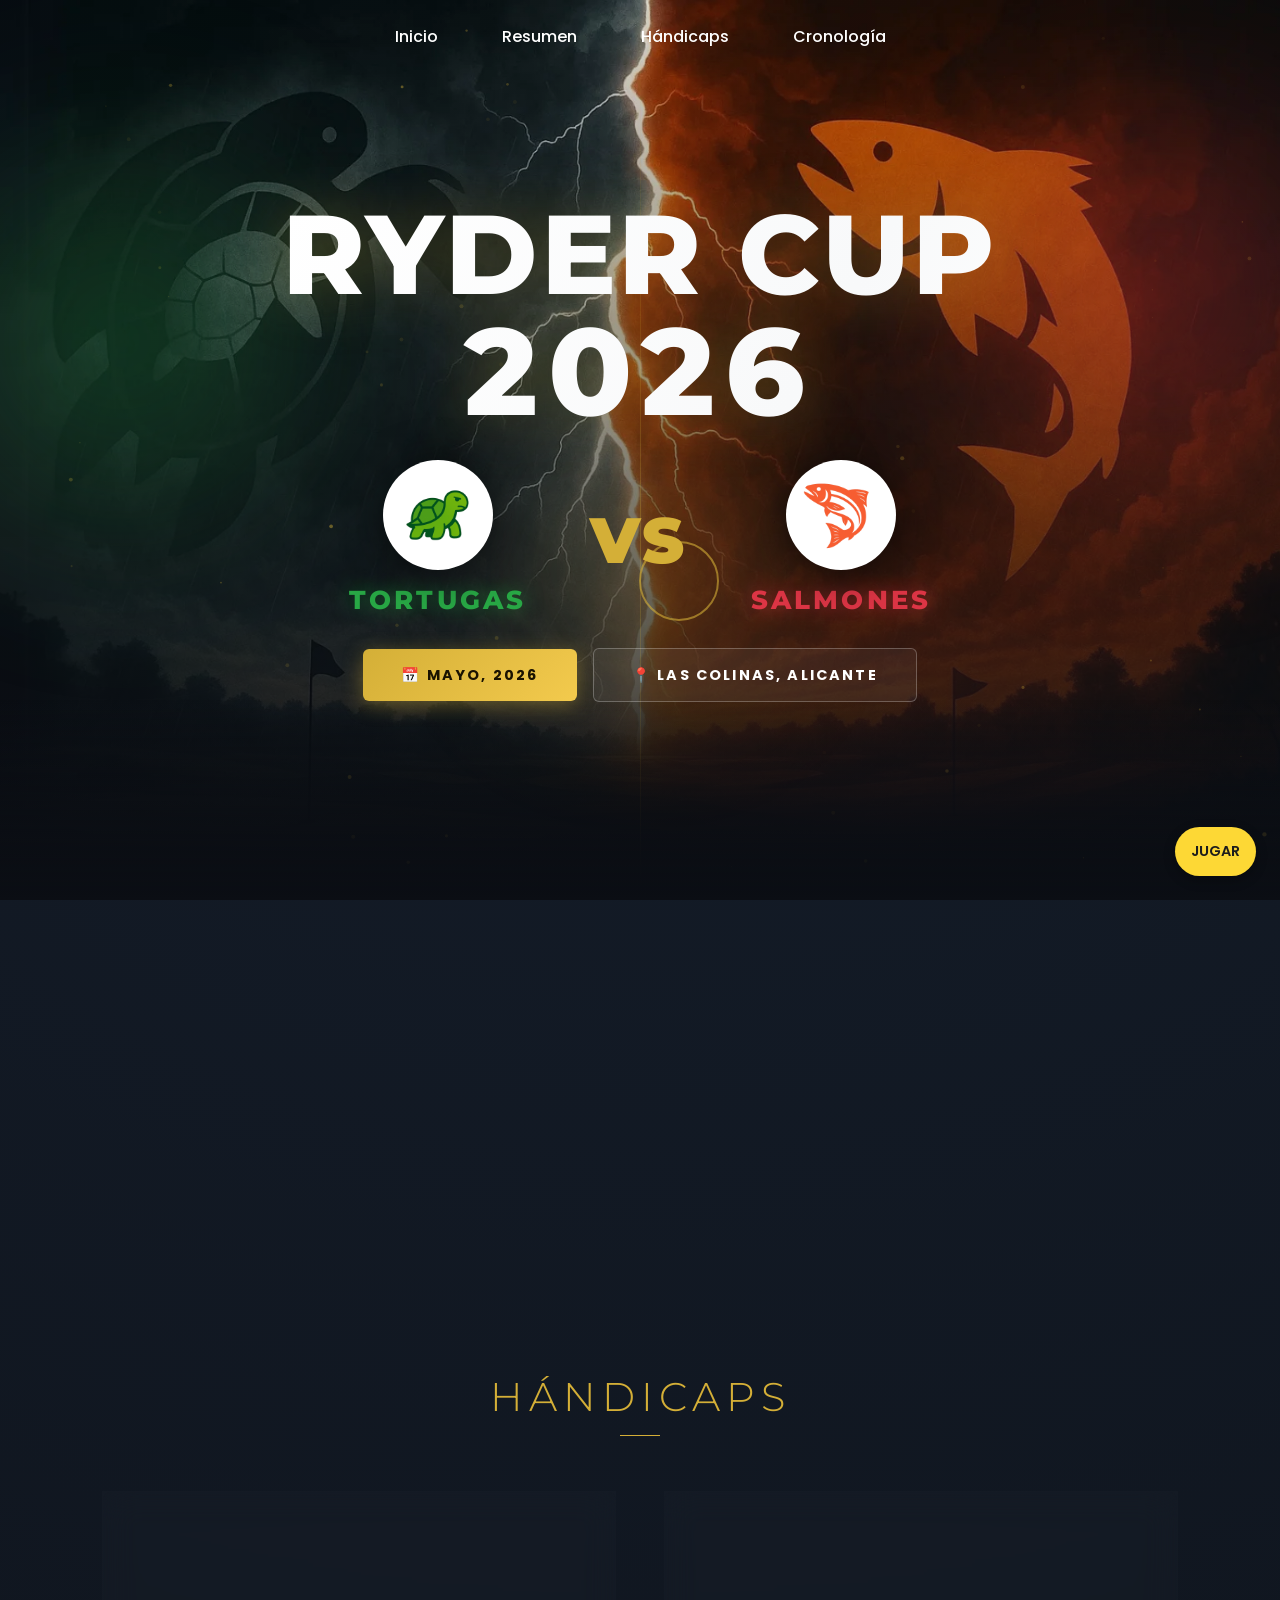
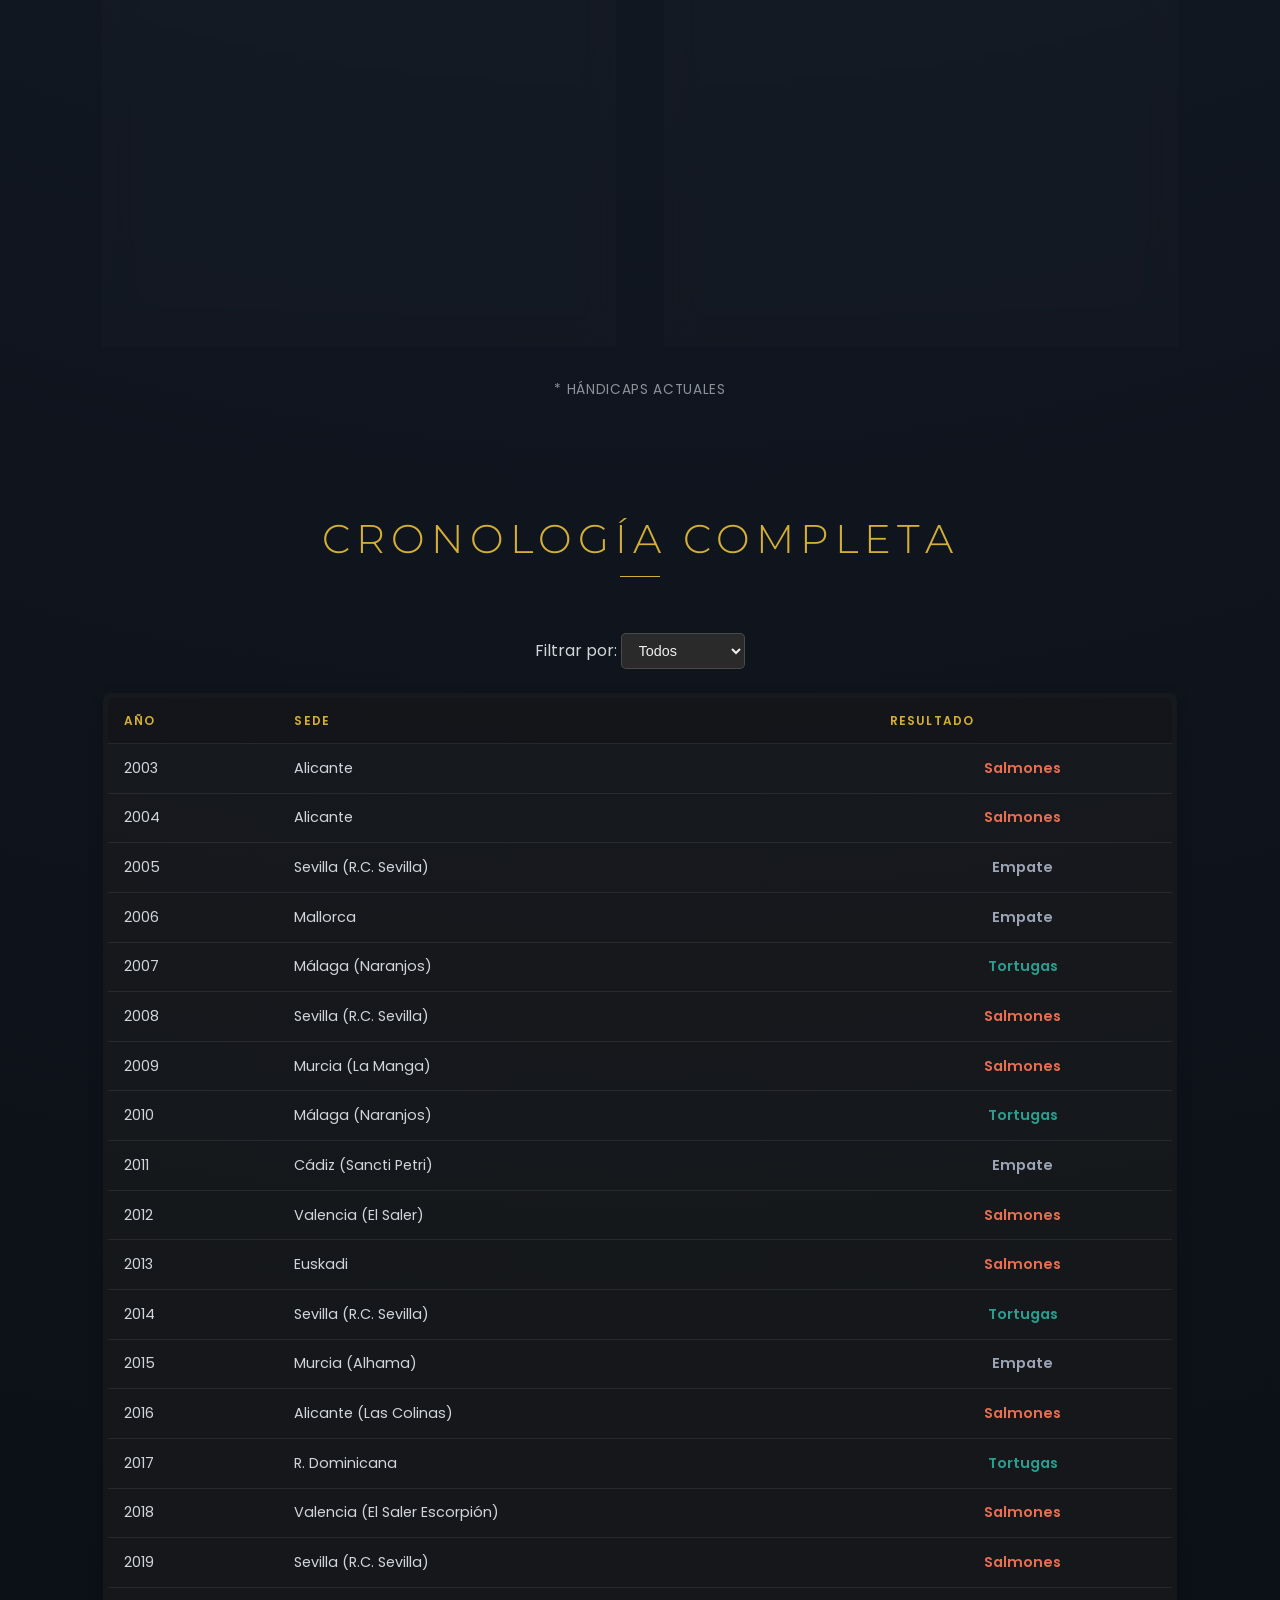
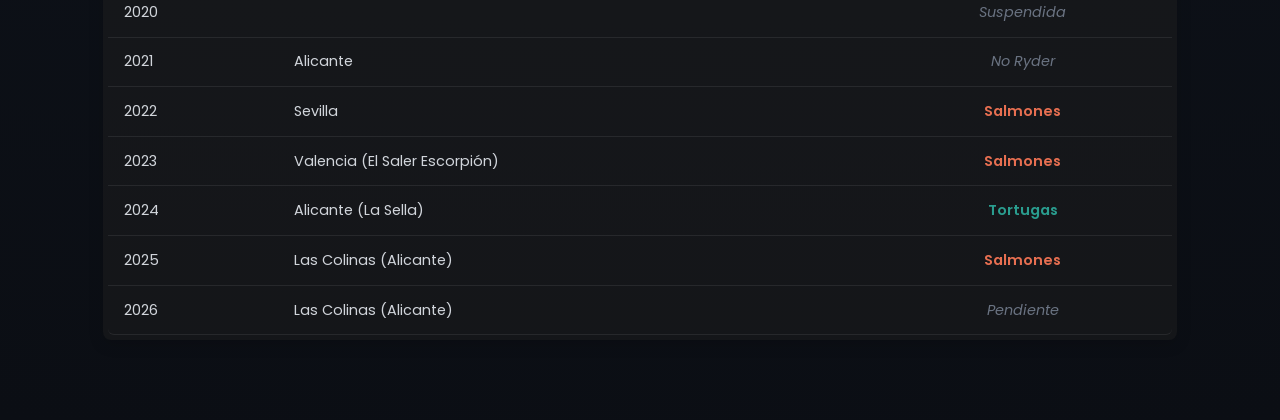
<file: index.html>
<!DOCTYPE html>
<html lang="es">
<head>
  <meta charset="UTF-8" />
  <meta name="viewport" content="width=device-width, initial-scale=1" />
  <title>XX Ryder Cup: Tortugas vs Salmones</title>
  <link href="https://fonts.googleapis.com/css2?family=Montserrat:wght@400;600;800&family=Poppins:wght@300;500&display=swap" rel="stylesheet"/>
  <link rel="stylesheet" href="style.css" />
  <!-- favicon normal -->
<link rel="icon" href="./app/logocomp.webp" type="image/png" />
  <!-- favicon retina -->
  <link rel="apple-touch-icon" sizes="180x180" href="./app/logocomp.webp">
  <link rel="icon" type="image/png" sizes="32x32" href="./app/logocomp.webp">
  <link rel="icon" type="image/png" sizes="16x16" href="./app/logocomp.webp">
  <link rel="manifest" href="/site.webmanifest">
  <link rel="mask-icon" href="/safari-pinned-tab.svg" color="#5bbad5">
  <meta name="msapplication-TileColor" content="#da532c">
  <meta name="theme-color" content="#ffffff">
</head>
<body>

  <!-- Navegación -->
  <nav class="site-nav transparent">
    <ul>
      <li><a href="#hero">Inicio</a></li>
      <li><a href="#summary">Resumen</a></li>
      <li><a href="#hcp">Hándicaps</a></li>
      <li><a href="#timeline">Cronología</a></li>
    </ul>
  </nav>

  <!-- Hero: Próximo Evento -->
  <section id="hero" class="hero bg-versus">

    <!-- Partículas de fondo -->
    <canvas id="heroParticles"></canvas>

    <!-- Destellos de luz (orbs) -->
    <div class="hero-orb orb-green"></div>
    <div class="hero-orb orb-red"></div>
    <div class="hero-orb orb-gold"></div>

    <!-- Línea central animada -->
    <div class="hero-center-line"></div>

    <div class="hero-content">

      <!-- Título principal -->
      <h1 class="hero-title anim-zoom-in" style="--delay:0.3s">Ryder Cup<br><span class="hero-year">2026</span></h1>

      <!-- Equipos -->
      <div class="hero-teams anim-fade-up" style="--delay:0.9s">
        <div class="hero-team hero-team--tortugas">
          <img src="tortuga.webp" alt="Tortugas" class="hero-team-logo">
          <span class="hero-team-name">Tortugas</span>
        </div>

        <div class="hero-vs-wrap">
          <span class="hero-vs">VS</span>
          <div class="hero-vs-rings"></div>
        </div>

        <div class="hero-team hero-team--salmones">
          <img src="salmon.webp" alt="Salmones" class="hero-team-logo">
          <span class="hero-team-name">Salmones</span>
        </div>
      </div>

      <!-- Botones -->
      <div class="hero-buttons anim-fade-up" style="--delay:1.1s">
        <a class="btn location-btn">&#128197; Mayo, 2026</a>
        <a class="btn date-btn">&#128205; Las Colinas, Alicante</a>
      </div>

    </div>

    <!-- Scroll indicator -->



  </section>

  <main>
    <!-- Resumen -->
    <section id="summary" class="panel reveal">
      <div class="container">
        <h2>Resumen</h2>
        <div class="grid-4">
          <div class="card salmon">
            <h3>Victorias</h3>
            <p>Salmones <strong>12</strong></p>
          </div>
          <div class="card tortuga">
            <h3>Victorias</h3>
            <p>Tortugas <strong>5</strong></p>
          </div>
          <div class="card neutral">
            <h3>Copa Ryder</h3>
            <p>Salmones <strong>12</strong> – Tortugas <strong>5</strong></p>
          </div>
        </div>
      </div>
    </section>

   <!-- Hándicaps -->
<section id="hcp" class="panel reveal">
  <div class="container">
    <h2>Hándicaps</h2>
    <div class="hero-columns">
      
      <!-- Columna Tortugas -->
      <div class="column">
        <div class="team-header">
      
          <img src="tortuga.webp" alt="Tortugas" class="team-icon" />
          <h3 class="team-name tortuga">Tortugas</h3>
      
        </div>
        <ul>
          <li><span>Kike</span><span>11,3</span></li>
          <li><span>Pitin</span><span>18,5</span></li>
          <li><span>Oscar</span><span>11,4</span></li>
          <li><span>Ruben</span><span>23,3</span></li>
          <li><span>Ruy C</span><span>16,5</span></li>
          <li><span>Xavi</span><span>20,7</span></li>
          <li><span>Miguel</span><span>26,5</span></li>
          <li><span>Javier</span><span>28,6</span></li>
        </ul>
      </div>

      <!-- Columna Salmones -->
      <div class="column">
        <div class="team-header">
        
          <img src="salmon.webp" alt="Salmones" class="team-icon" />
          <h3 class="team-name salmon">Salmones</h3>
         
        </div>
        <ul>
          <li><span>Ricardo</span><span>7,2</span></li>
          <li><span>Luis</span><span>14,1</span></li>
          <li><span>Juan C</span><span>15,4</span></li>
          <li><span>Jorge</span><span>16,2</span></li>
          <li><span>Cai</span><span>24,7</span></li>
          <li><span>Ale</span><span>24,4</span></li>
          <li><span>Rafa</span><span>11,5</span></li>
          <li><span>Fer</span><span>27,7</span></li>
        </ul>
      </div>

    </div>
    <p class="hcp-note">* Hándicaps actuales</p>
  </div>
</section>


    <!-- Cronología -->
    <section id="timeline" class="panel reveal">
      <div class="container">
        <h2>Cronología Completa</h2>
        <div class="filter">
          <label>Filtrar por:
            <select id="filterSelect">
              <option value="all">Todos</option>
              <option value="Salmones">Salmones</option>
              <option value="Tortugas">Tortugas</option>
              <option value="Empate">Empate</option>
              <option value="Suspendida">Suspendida</option>
              <option value="No Ryder">No Ryder</option>
            </select>
          </label>
        </div>
        <div class="table-wrapper">
          <table>
            <thead>
              <tr><th>Año</th><th>Sede</th><th>Resultado</th></tr>
            </thead>
            <tbody>
              <tr data-resultado="Salmones"><td data-label="Año">2003</td><td data-label="Sede">Alicante</td><td data-label="Resultado" class="resultado-salmones">Salmones</td></tr>
              <tr data-resultado="Salmones"><td data-label="Año">2004</td><td data-label="Sede">Alicante</td><td data-label="Resultado" class="resultado-salmones">Salmones</td></tr>
              <tr data-resultado="Empate"><td data-label="Año">2005</td><td data-label="Sede">Sevilla (R.C. Sevilla)</td><td data-label="Resultado" class="resultado-empate">Empate</td></tr>
              <tr data-resultado="Empate"><td data-label="Año">2006</td><td data-label="Sede">Mallorca</td><td data-label="Resultado" class="resultado-empate">Empate</td></tr>
              <tr data-resultado="Tortugas"><td data-label="Año">2007</td><td data-label="Sede">Málaga (Naranjos)</td><td data-label="Resultado" class="resultado-tortugas">Tortugas</td></tr>
              <tr data-resultado="Salmones"><td data-label="Año">2008</td><td data-label="Sede">Sevilla (R.C. Sevilla)</td><td data-label="Resultado" class="resultado-salmones">Salmones</td></tr>
              <tr data-resultado="Salmones"><td data-label="Año">2009</td><td data-label="Sede">Murcia (La Manga)</td><td data-label="Resultado" class="resultado-salmones">Salmones</td></tr>
              <tr data-resultado="Tortugas"><td data-label="Año">2010</td><td data-label="Sede">Málaga (Naranjos)</td><td data-label="Resultado" class="resultado-tortugas">Tortugas</td></tr>
              <tr data-resultado="Empate"><td data-label="Año">2011</td><td data-label="Sede">Cádiz (Sancti Petri)</td><td data-label="Resultado" class="resultado-empate">Empate</td></tr>
              <tr data-resultado="Salmones"><td data-label="Año">2012</td><td data-label="Sede">Valencia (El Saler)</td><td data-label="Resultado" class="resultado-salmones">Salmones</td></tr>
              <tr data-resultado="Salmones"><td data-label="Año">2013</td><td data-label="Sede">Euskadi</td><td data-label="Resultado" class="resultado-salmones">Salmones</td></tr>
              <tr data-resultado="Tortugas"><td data-label="Año">2014</td><td data-label="Sede">Sevilla (R.C. Sevilla)</td><td data-label="Resultado" class="resultado-tortugas">Tortugas</td></tr>
              <tr data-resultado="Empate"><td data-label="Año">2015</td><td data-label="Sede">Murcia (Alhama)</td><td data-label="Resultado" class="resultado-empate">Empate</td></tr>
              <tr data-resultado="Salmones"><td data-label="Año">2016</td><td data-label="Sede">Alicante (Las Colinas)</td><td data-label="Resultado" class="resultado-salmones">Salmones</td></tr>
              <tr data-resultado="Tortugas"><td data-label="Año">2017</td><td data-label="Sede">R. Dominicana</td><td data-label="Resultado" class="resultado-tortugas">Tortugas</td></tr>
              <tr data-resultado="Salmones"><td data-label="Año">2018</td><td data-label="Sede">Valencia (El Saler Escorpión)</td><td data-label="Resultado" class="resultado-salmones">Salmones</td></tr>
              <tr data-resultado="Salmones"><td data-label="Año">2019</td><td data-label="Sede">Sevilla (R.C. Sevilla)</td><td data-label="Resultado" class="resultado-salmones">Salmones</td></tr>
              <tr data-resultado="Suspendida"><td data-label="Año">2020</td><td data-label="Sede"></td><td data-label="Resultado" class="resultado-suspendida">Suspendida</td></tr>
              <tr data-resultado="No Ryder"><td data-label="Año">2021</td><td data-label="Sede">Alicante</td><td data-label="Resultado" class="resultado-no-ryder">No Ryder</td></tr>
              <tr data-resultado="Salmones"><td data-label="Año">2022</td><td data-label="Sede">Sevilla</td><td data-label="Resultado" class="resultado-salmones">Salmones</td></tr>
              <tr data-resultado="Salmones"><td data-label="Año">2023</td><td data-label="Sede">Valencia (El Saler Escorpión)</td><td data-label="Resultado" class="resultado-salmones">Salmones</td></tr>
              <tr data-resultado="Tortugas"><td data-label="Año">2024</td><td data-label="Sede">Alicante (La Sella)</td><td data-label="Resultado" class="resultado-tortugas">Tortugas</td></tr>
              <tr data-resultado="Salmones"><td data-label="Año">2025</td><td data-label="Sede">Las Colinas (Alicante)</td><td data-label="Resultado" class="resultado-salmones">Salmones</td></tr>
              <tr data-resultado="Pendiente"><td data-label="Año">2026</td><td data-label="Sede">Las Colinas (Alicante)</td><td data-label="Resultado" class="resultado-pendiente"><em>Pendiente</em></td></tr>
            </tbody>
          </table>
        </div>
      </div>
    </section>
  </main>


    <!-- Botón flotante -->
    <a href="./app/index.html" class="floating-btn">Jugar</a>


  <script>

    // Navigation transparency on scroll
    const nav = document.querySelector('.site-nav');
    const heroSection = document.querySelector('#hero');
    let heroHeight = heroSection ? heroSection.offsetHeight : 300;

    function updateNavTransparency() {
      if (heroSection) {
        heroHeight = heroSection.offsetHeight;
      }
      if (window.scrollY > heroHeight * 0.1) {
        nav.classList.remove('transparent');
      } else {
        nav.classList.add('transparent');
      }
    }
    window.addEventListener('scroll', updateNavTransparency);
    window.addEventListener('resize', () => {
      if (heroSection) heroHeight = heroSection.offsetHeight;
      updateNavTransparency();
    });

    document.addEventListener('DOMContentLoaded', updateNavTransparency);

    // Basic Table Filter
    const filterSelect = document.getElementById('filterSelect');
    const tableRows = document.querySelectorAll('#timeline tbody tr');
    if (filterSelect) {
      filterSelect.addEventListener('change', function() {
        const selectedValue = this.value;
        tableRows.forEach(row => {
          const resultadoCell = row.querySelector('td[data-label="Resultado"]');
          if (resultadoCell) {
            const cellText = resultadoCell.textContent.trim();
            if (selectedValue === 'all' || cellText.includes(selectedValue) || (selectedValue === "No Ryder" && cellText === "No Ryder")) {
              row.style.display = '';
            } else {
              row.style.display = 'none';
            }
          }
        });
      });
    }

    // Reveal on scroll (simple version)
    const reveals = document.querySelectorAll('.reveal');
    const revealObserver = new IntersectionObserver((entries) => {
      entries.forEach(entry => {
        if (entry.isIntersecting) {
          entry.target.classList.add('visible');
        }
      });
    }, { threshold: 0.1 });
    reveals.forEach(el => revealObserver.observe(el));

    // ========== HERO PARTICLES ==========
    (function() {
      const canvas = document.getElementById('heroParticles');
      if (!canvas) return;
      const ctx = canvas.getContext('2d');
      let W, H, particles = [];

      function resize() {
        W = canvas.width = window.innerWidth;
        H = canvas.height = window.innerHeight;
      }
      resize();
      window.addEventListener('resize', resize);

      const COLORS = [
        'rgba(212,175,55,ALPHA)',
      ];

      function createParticle() {
        const color = COLORS[0];
        return {
          x: Math.random() * W,
          y: Math.random() * H,
          r: Math.random() * 1.8 + 0.4,
          alpha: Math.random() * 0.4 + 0.07,
          vx: (Math.random() - 0.5) * 0.3,
          vy: -(Math.random() * 0.5 + 0.1),
          color,
          twinkle: Math.random() * Math.PI * 2
        };
      }

      for (let i = 0; i < 85; i++) particles.push(createParticle());

      function draw() {
        ctx.clearRect(0, 0, W, H);
        particles.forEach((p, i) => {
          p.twinkle += 0.03;
          const a = p.alpha * (0.6 + 0.4 * Math.sin(p.twinkle));
          ctx.beginPath();
          ctx.arc(p.x, p.y, p.r, 0, Math.PI * 2);
          ctx.fillStyle = p.color.replace('ALPHA', a.toFixed(2));
          ctx.fill();

          p.x += p.vx;
          p.y += p.vy;

          if (p.y < -10 || p.x < -10 || p.x > W + 10) {
            particles[i] = createParticle();
            particles[i].y = H + 10;
          }
        });
        requestAnimationFrame(draw);
      }
      draw();
    })();

    // ========== (sin parallax de mouse) ==========
  </script>
</body>
</html>
</file>
<file: style.css>
/* ================= Reset & Tipografías ================= */
* {
  margin: 0;
  padding: 0;
  box-sizing: border-box;
}
body {
  font-family: 'Poppins', sans-serif;
  color: #d1d5db;
  background: #0b0e14;
  background-image: radial-gradient(circle at 50% 0%, #151e2b 0%, #0b0e14 100%);
  line-height: 1.6;
  min-height: 100vh;
  -webkit-font-smoothing: antialiased;
}
h1, h2, h3, h4, h5, h6 {
  font-family: 'Montserrat', sans-serif;
  color: #fff;
  line-height: 1.3;
}
a {
  color: #D4AF37;
  text-decoration: none;
  transition: color 0.2s ease;
}
a:hover {
  color: #f3ca4d;
}

/* ================= Navegación ================= */
.site-nav {
  position: fixed;
  top: 0;
  left: 0;
  width: 100%;
  z-index: 1000;
  transition: background 0.3s ease, backdrop-filter 0.3s ease, box-shadow 0.3s ease;
}
.site-nav.transparent {
  background: transparent !important;
  backdrop-filter: none;
  box-shadow: none;
}
.site-nav:not(.transparent) {
  background: rgba(11,14,20,0.85);
  backdrop-filter: blur(16px);
  box-shadow: 0 4px 20px rgba(0,0,0,0.4);
  border-bottom: 1px solid rgba(255,255,255,0.05);
}
.site-nav ul {
  display: flex;
  justify-content: center;
  gap: 4rem;             /* increased gap for breathing room */
  padding: 1.5rem ;       /* a bit more vertical padding */
  list-style: none;
  margin: 0;
}
.site-nav a {
  position: relative;
  color: #fff;           /* white text by default */
  font-weight: 500;
  font-size: 1rem;       /* slightly larger for readability */
  padding: 0.6rem 0;     /* more tappable area */
  transition: color 0.2s;
}
.site-nav a::after {
  content: '';
  position: absolute;
  left: 50%;
  bottom: -4px;
  width: 0;
  height: 2px;
  background: #D4AF37;
  transition: width 0.3s ease, left 0.3s ease;
  transform: translateX(-50%);
}
.site-nav a:hover {
  color: #D4AF37;        /* gold on hover */
}
.site-nav a:hover::after {
  width: 80%;            /* underlines most of the word, not edge-to-edge */
  left: 50%;
}

/* ================= Responsive ================= */
@media (max-width: 768px) {
  .site-nav ul {
    gap: 2rem;           /* reduce gap on smaller screens */
  }
  .site-nav a {
    font-size: 0.9rem;
    padding: 0.5rem 0;
  }
}
@media (max-width: 480px) {
  .site-nav ul {
    flex-direction: row;
    padding: 18px 20px;  
    justify-content: space-between;
  }
  .site-nav a {
    font-size: 0.85rem;
    padding: 0.8rem 0;   /* extra tap area on phone */
  }
}


/* ================= HERO ANIMATIONS (KEYFRAMES) ================= */
@keyframes fadeDown {
  from { opacity: 0; transform: translateY(-30px); }
  to   { opacity: 1; transform: translateY(0); }
}
@keyframes fadeUp {
  from { opacity: 0; transform: translateY(40px); }
  to   { opacity: 1; transform: translateY(0); }
}
@keyframes zoomIn {
  from { opacity: 0; transform: scale(0.7); letter-spacing: 0.5em; }
  to   { opacity: 1; transform: scale(1); letter-spacing: 0.02em; }
}
@keyframes orbFloat {
  0%, 100% { transform: translateY(0) scale(1); }
  50%       { transform: translateY(-30px) scale(1.08); }
}
@keyframes centerLineDraw {
  from { transform: scaleY(0); opacity: 0; }
  to   { transform: scaleY(1); opacity: 0.5; }
}
@keyframes vsPulse {
  0%, 100% { transform: scale(1);   text-shadow: 0 0 20px rgba(212,175,55,0.6); }
  50%       { transform: scale(1.08); text-shadow: 0 0 50px rgba(212,175,55,1), 0 0 80px rgba(212,175,55,0.4); }
}
@keyframes vsRing {
  from { transform: translate(-50%,-50%) scale(0.8); opacity: 0.7; }
  to   { transform: translate(-50%,-50%) scale(2.5); opacity: 0; }
}
@keyframes badgeDot {
  0%, 100% { box-shadow: 0 0 0 0 rgba(212,175,55,0.7); }
  70%       { box-shadow: 0 0 0 8px rgba(212,175,55,0); }
}
@keyframes scrollWheel {
  0%   { top: 6px; opacity: 1; }
  100% { top: 22px; opacity: 0; }
}
@keyframes teamLogoFloat {
  0%, 100% { transform: translateY(0) rotate(-4deg); }
  50%       { transform: translateY(-10px) rotate(-4deg); }
}
@keyframes teamLogoFloatR {
  0%, 100% { transform: translateY(0) rotate(4deg); }
  50%       { transform: translateY(-10px) rotate(4deg); }
}
@keyframes titleShine {
  0%   { background-position: -200% center; }
  100% { background-position: 200% center; }
}

/* Entrance helper classes */
.anim-fade-down { opacity: 0; animation: fadeDown 0.9s cubic-bezier(0.22,1,0.36,1) forwards; animation-delay: var(--delay, 0s); }
.anim-fade-up   { opacity: 0; animation: fadeUp  0.9s cubic-bezier(0.22,1,0.36,1) forwards; animation-delay: var(--delay, 0s); }
.anim-zoom-in   { opacity: 0; animation: zoomIn  1.1s cubic-bezier(0.22,1,0.36,1) forwards; animation-delay: var(--delay, 0s); }

/* ================= HERO ================= */
.hero.bg-versus {
  position: relative;
  width: 100%;
  height: 100vh;
  min-height: 600px;
  background-image:
    linear-gradient(to bottom,
      rgba(11,14,20,0.15) 0%,
      rgba(11,14,20,0.5)  50%,
      rgba(11,14,20,1)    100%),
    url('1.webp');
  background-size: cover;
  background-position: center top;
  background-attachment: fixed;
  display: flex;
  align-items: center;
  justify-content: center;
  text-align: center;
  overflow: hidden;
}
.hero.bg-versus::after {
  content: '';
  position: absolute;
  bottom: 0; left: 0;
  width: 100%;
  height: 200px;
  background: linear-gradient(to bottom, transparent 0%, #0b0e14 100%);
  pointer-events: none;
  z-index: 1;
}
@media (max-width: 768px) {
  .hero.bg-versus {
    background-image:
      linear-gradient(to bottom, rgba(11,14,20,0.4) 0%, rgba(11,14,20,0.9) 100%),
      url('2.webp');
    background-attachment: scroll;
  }
  .hero-teams { gap: 1.2rem; }
  .hero-vs { font-size: 2rem; }
  .hero-team-name { font-size: 1rem; }
  .hero-buttons .btn { padding: 0.7rem 1.2rem; font-size: 0.75rem; }
  .hero-scroll-cue { display: none; }
}
@media (max-width: 400px) {
  .hero-buttons { flex-direction: column; align-items: center; }
  .hero-buttons .btn { width: 90vw; }
}

/* Canvas de partículas */
#heroParticles {
  position: absolute;
  top: 0; left: 0;
  width: 100%; height: 100%;
  z-index: 0;
  pointer-events: none;
}

/* Orbs de luz */
.hero-orb {
  position: absolute;
  border-radius: 50%;
  filter: blur(80px);
  pointer-events: none;
  z-index: 0;
}
.orb-green {
  width: 500px; height: 500px;
  background: radial-gradient(circle, rgba(40,167,69,0.35) 0%, transparent 70%);
  top: 10%; left: -10%;
  animation: orbFloat 8s ease-in-out infinite;
}
.orb-red {
  width: 500px; height: 500px;
  background: radial-gradient(circle, rgba(220,53,69,0.35) 0%, transparent 70%);
  top: 5%; right: -10%;
  animation: orbFloat 9s ease-in-out infinite reverse;
}
.orb-gold {
  width: 300px; height: 300px;
  background: radial-gradient(circle, rgba(212,175,55,0.25) 0%, transparent 70%);
  bottom: 20%; left: 50%;
  transform: translateX(-50%);
  animation: orbFloat 6s ease-in-out infinite 1s;
}

/* Línea central */
.hero-center-line {
  position: absolute;
  top: 0; left: 50%;
  width: 1px; height: 100%;
  background: linear-gradient(to bottom, transparent 0%, rgba(212,175,55,0.3) 40%, rgba(212,175,55,0.5) 60%, transparent 100%);
  transform-origin: top;
  animation: centerLineDraw 2s ease forwards 0.1s;
  z-index: 0;
}

/* Contenido hero */
.hero-content {
  position: relative;
  z-index: 2;
  max-width: 1100px;
  width: 100%;
  padding: 0 1.5rem;
  display: flex;
  flex-direction: column;
  align-items: center;
  justify-content: center;
  gap: 1.2rem;
  /* El scroll cue está fuera, así que este div se centra limpio */
}

/* Badge superior */
.hero-badge {
  display: inline-flex;
  align-items: center;
  gap: 0.6rem;
  background: rgba(212,175,55,0.1);
  border: 1px solid rgba(212,175,55,0.35);
  backdrop-filter: blur(10px);
  color: #D4AF37;
  font-size: 0.8rem;
  font-weight: 600;
  letter-spacing: 0.15em;
  text-transform: uppercase;
  padding: 0.5rem 1.2rem;
  border-radius: 100px;
}
.hero-badge-dot {
  width: 8px; height: 8px;
  background: #D4AF37;
  border-radius: 50%;
  animation: badgeDot 1.5s infinite;
  flex-shrink: 0;
}

/* Título */
.hero-title {
  font-size: clamp(3.5rem, 9vw, 7rem);
  line-height: 1;
  text-transform: uppercase;
  letter-spacing: 0.02em;
  margin-bottom: 0;
  font-weight: 800;
  background: linear-gradient(120deg, #fff 0%, #f8f9fa 40%, #fff 60%, #f8f9fa 100%);
  background-size: 200% auto;
  -webkit-background-clip: text;
  -webkit-text-fill-color: transparent;
  background-clip: text;
  animation: zoomIn 1.1s cubic-bezier(0.22,1,0.36,1) forwards 0.5s, titleShine 4s linear infinite 1.6s;
  filter: drop-shadow(0 0 30px rgba(212,175,55,0.3));
}
.hero-year {
  display: block;
  font-size: 1.1em;
  letter-spacing: 0.08em;
  -webkit-text-fill-color: transparent;
}

/* Equipos */
.hero-teams {
  display: flex;
  align-items: center;
  gap: clamp(1.5rem, 5vw, 4rem);
  margin: 0.5rem 0;
}
.hero-team {
  display: flex;
  flex-direction: column;
  align-items: center;
  gap: 0.6rem;
}
.hero-team-logo {
  width: clamp(60px, 10vw, 110px);
  height: clamp(60px, 10vw, 110px);
  object-fit: contain;
  background-color: #fff;
  border-radius: 50%;
  padding: 10px;
  filter: drop-shadow(0 4px 20px rgba(0,0,0,0.6));
}
.hero-team--tortugas .hero-team-logo {
  animation: teamLogoFloat 4s ease-in-out infinite;
}
.hero-team--salmones .hero-team-logo {
  animation: teamLogoFloatR 4.5s ease-in-out infinite 0.5s;
}
.hero-team-name {
  font-size: clamp(1rem, 2.5vw, 1.6rem);
  font-weight: 800;
  text-transform: uppercase;
  letter-spacing: 0.12em;
  font-family: 'Montserrat', sans-serif;
}
.hero-team--tortugas .hero-team-name {
  color: #28a745;
  text-shadow: 0 0 20px rgba(40,167,69,0.6);
}
.hero-team--salmones .hero-team-name {
  color: #dc3545;
  text-shadow: 0 0 20px rgba(220,53,69,0.6);
}

/* VS */
.hero-vs-wrap {
  position: relative;
  display: flex;
  align-items: center;
  justify-content: center;
}
.hero-vs {
  font-size: clamp(2rem, 5vw, 4rem);
  font-weight: 900;
  color: #D4AF37;
  font-family: 'Montserrat', sans-serif;
  letter-spacing: 0.05em;
  animation: vsPulse 2.5s ease-in-out infinite 1.5s;
  position: relative;
  z-index: 2;
}
.hero-vs-rings {
  position: absolute;
  top: 50%; left: 50%;
  width: 80px; height: 80px;
  border-radius: 50%;
  border: 2px solid rgba(212,175,55,0.6);
  animation: vsRing 2s ease-out infinite 1.5s;
}

/* Botones */
.hero-buttons {
  display: flex;
  gap: 1rem;
  justify-content: center;
  align-items: center;
  flex-wrap: nowrap;
}
.hero-buttons .btn {
  padding: 0.9rem 2.4rem;
  border-radius: 6px;
  font-weight: 700;
  font-size: clamp(0.8rem, 1.5vw, 0.9rem);
  text-transform: uppercase;
  letter-spacing: 0.15em;
  text-decoration: none;
  transition: all 0.3s cubic-bezier(0.25,0.8,0.25,1);
  position: relative;
  overflow: hidden;
  cursor: pointer;
}
.hero-buttons .btn::before {
  content: '';
  position: absolute;
  top: 0; left: -100%;
  width: 100%; height: 100%;
  background: linear-gradient(90deg, transparent, rgba(255,255,255,0.2), transparent);
  transition: left 0.5s;
}
.hero-buttons .btn:hover::before { left: 100%; }

.hero-buttons .btn.location-btn {
  background: linear-gradient(135deg, #D4AF37 0%, #f3ca4d 100%);
  color: #1a1200;
  box-shadow: 0 4px 20px rgba(212,175,55,0.4);
  border: none;
}
.hero-buttons .btn.location-btn:hover {
  transform: translateY(-3px) scale(1.03);
  box-shadow: 0 8px 35px rgba(212,175,55,0.65);
}
.hero-buttons .btn.date-btn {
  background: rgba(255,255,255,0.05);
  color: #fff;
  border: 1px solid rgba(255,255,255,0.25);
  backdrop-filter: blur(10px);
}
.hero-buttons .btn.date-btn:hover {
  background: rgba(255,255,255,0.12);
  border-color: rgba(255,255,255,0.5);
  transform: translateY(-2px);
}

/* Scroll cue */
.hero-scroll-cue {
  position: absolute;
  bottom: 2rem;
  left: 50%;
  transform: translateX(-50%);
  z-index: 3;
  display: flex;
  flex-direction: column;
  align-items: center;
  gap: 0.4rem;
  color: rgba(255,255,255,0.4);
  font-size: 0.7rem;
  letter-spacing: 0.15em;
  text-transform: uppercase;
  white-space: nowrap;
}
.hero-scroll-mouse {
  width: 22px; height: 36px;
  border: 2px solid rgba(255,255,255,0.3);
  border-radius: 12px;
  position: relative;
}
.hero-scroll-wheel {
  width: 4px; height: 8px;
  background: rgba(212,175,55,0.8);
  border-radius: 2px;
  position: absolute;
  top: 6px; left: 50%; transform: translateX(-50%);
  animation: scrollWheel 1.6s ease infinite;
}


/* ================= PANEL & CONTENEDORES ================= */
.panel {
  padding: 3.5rem 0;
}
.panel:last-child {
  padding-bottom: 5rem;
}
.container {
  max-width: 1100px;
  margin: 0 auto;
  padding: 0 0.8rem;
}
.reveal {
  opacity: 0;
  transform: translateY(40px);
  transition: opacity 0.9s ease-out, transform 0.9s ease-out;
}
.reveal.visible {
  opacity: 1;
  transform: none;
}
.panel h2 {
  text-align: center;
  font-size: clamp(1.8rem,5vw,2.5rem);
  margin-bottom: 3.5rem;
  text-transform: uppercase;
  letter-spacing: 0.15em;
  color: #D4AF37;
  font-weight: 300;
  position: relative;
  padding-bottom: 0.8rem;
}
.panel h2::after {
  content: '';
  position: absolute;
  left: 50%; bottom: 0;
  width: 40px; height: 1px;
  background: #D4AF37;
  transform: translateX(-50%);
}

/* ================= Resumen (summary) ================= */
#summary .container {
  max-width: 1200px;
  margin: 0 auto;
  padding: 0 0.8rem;
}

.grid-4 {
  display: grid;
  /* force exactly 3 columns on desktop */
  grid-template-columns: repeat(3, minmax(250px, 1fr));
  gap: 2rem; /* more breathing room */
  justify-items: center; /* center cards if extra space */
}

.card {
  background: rgba(255, 255, 255, 0.015);
  backdrop-filter: blur(16px);
  padding: 3rem 2rem;
  border-radius: 8px;
  text-align: center;
  box-shadow:
    0 4px 24px rgba(0,0,0,0.2),
    inset 0 0 0 1px rgba(255,255,255,0.05);
  transition: all 0.4s ease;
  width: 100%;
  max-width: 350px;
  position: relative;
  overflow: hidden;
}

.card::before {
  content: '';
  position: absolute;
  top: 0; left: 0;
  width: 100%; height: 100%;
  background: linear-gradient(135deg, rgba(255,255,255,0.03) 0%, transparent 100%);
  pointer-events: none;
}

.card:hover {
  transform: translateY(-6px);
  box-shadow:
    0 12px 40px rgba(0,0,0,0.4),
    inset 0 0 0 1px rgba(212, 175, 55, 0.3);
}

.card h3 {
  font-size: 1.1rem;
  margin-bottom: 0.6rem;
  text-transform: uppercase;
  letter-spacing: 1px;
  font-weight: 700;
}

.card p {
  font-size: 1.4rem;
  font-weight: 800;
  line-height: 1.2;
  margin: 0;
}

/* Colores por equipo */
.card.salmon h3,
.card.salmon p {
  color: #E76F51;
}

.card.tortuga h3,
.card.tortuga p {
  color: #2A9D8F;
}

.card.neutral h3 {
  color: #9ba4b5;
}

.card.defend h3,
.card.defend p strong {
  color: #D4AF37;
}

/* Responsive: collapse to one column on narrow screens */
@media (max-width: 768px) {
  .grid-4 {
    grid-template-columns: 1fr;
    gap: 1.5rem;
  }
}

/* ================= Hándicaps ================= */
.hero-columns {
  display: flex;
  justify-content: center;
  gap: clamp(1.5rem,4vw,3rem);
  flex-wrap: wrap;
}
.column {
  flex: 1;
  min-width: 180px;
  background: rgba(255,255,255,0.015);
  backdrop-filter: blur(16px);
  border: 1px solid rgba(255,255,255,0.04);
  border-radius: 8px;
  padding: 1.5rem 1.2rem;
  transition: all 0.3s ease;
}
.column:hover {
  background: rgba(255,255,255,0.03);
  border: 1px solid rgba(212, 175, 55, 0.2);
  box-shadow: 0 8px 30px rgba(0,0,0,0.2);
  transform: translateY(-3px);
}
.team-icon {
  display: block;
  margin: 0 auto 0.8rem;
  width: clamp(50px,10vw,70px);
  filter: drop-shadow(2px 2px 6px rgba(0,0,0,0.6));
}
.column ul { list-style: none; }
.column ul li {
  display: flex;
  justify-content: space-between;
  border-bottom: 1px solid rgba(255,255,255,0.1);
  padding-bottom: 0.3rem;
  margin: 0.4rem 0;
}
.column ul li:first-child { margin-top: 0; }
.column ul li span:first-child { color: #f0f0f0; font-weight: 500; }
.column ul li span:last-child { color: #D4AF37; font-weight: 600; }
.column ul li sup { color: #D4AF37; font-weight: 700; margin-left: 0.2em; }
.hcp-note {
  text-align: center;
  color: #8b929a;
  font-size: 0.85rem;
  margin-top: 2rem;
  letter-spacing: 0.05em;
  text-transform: uppercase;
}

/* ================= Cronología ================= */
.filter {
  text-align: center;
  margin-bottom: 1.5rem;
}
.filter select {
  padding: 0.5rem 0.8rem;
  border-radius: 5px;
  border: 1px solid rgba(255,255,255,0.15);
  background: #2a2a2a;
  color: #f0f0f0;
  font-size: 0.9rem;
}
.table-wrapper {
  overflow-x: auto;
  background: rgba(30,30,30,0.5);
  padding: 0.3rem;
  border-radius: 8px;
  box-shadow: 0 4px 15px rgba(0,0,0,0.15);
}
table {
  width: 100%;
  border-collapse: separate;
  border-spacing: 0;
  min-width: 600px;
}
th, td {
  padding: 0.8rem 1rem;
  border-bottom: 1px solid rgba(255,255,255,0.08);
  text-align: left;
  font-size: 0.9rem;
}
thead tr { background: rgba(0,0,0,0.15); }
th {
  color: #D4AF37;
  text-transform: uppercase;
  font-weight: 600;
  font-size: 0.75rem;
  letter-spacing: 0.1em;
}
th:first-child { border-top-left-radius: 6px; }
th:last-child  { border-top-right-radius: 6px; }
tbody tr:hover { background: rgba(255,255,255,0.06); }
tbody tr:last-child td:first-child  { border-bottom-left-radius: 6px; }
tbody tr:last-child td:last-child   { border-bottom-right-radius: 6px; }

/* Resultado por color */
.resultado-salmones  { color: #E76F51; font-weight:600; text-align:center; }
.resultado-tortugas  { color: #2A9D8F; font-weight:600; text-align:center; }
.resultado-empate    { color: #9ba4b5; font-weight:600; text-align:center; }
.resultado-suspendida,
.resultado-no-ryder,
.resultado-pendiente { color: #6a7382; font-style:italic; text-align:center; }

/* ================= Responsive ================= */
@media (max-width: 992px) {
  .column           { flex: 0 0 calc(50% - 1rem); }
  .grid-4           { grid-template-columns: repeat(auto-fit,minmax(180px,1fr)); }
  table             { min-width: 100%; }
  th, td            { padding: 0.6rem 0.8rem; font-size:0.85rem; }
}
@media (max-width: 768px) {
  .site-nav ul      { gap: 0.5rem; }
  .hero-title       { font-size: clamp(2rem,10vw,5rem); }
  .hero-content > .subtitle:first-of-type { font-size:0.8rem; }
  .hero-columns     { flex-direction: column; gap:1.2rem; max-width:380px; }
  .column           { width:100%; }
  .hero-buttons     { flex-direction: column; gap:0.7rem; max-width:380px; }
  .hero-buttons .btn{ width:100%; }
  /* Móvil: tabla apilada */
  thead             { display: none; }
  table, tbody, tr, td { display: block; width: 100%; }
  tr                { margin-bottom:0.8rem; padding:0.4rem; background:rgba(30,30,30,0.7); }
  td {
    position: relative;
    padding-left: 45%;
    text-align: right;
  }
  td::before {
    content: attr(data-label);
    position: absolute;
    left: 0.5rem;
    width: 40%;
    font-weight: 600;
    color: #D4AF37;
    text-align: left;
  }
}
@media (max-width: 576px) {
  .panel { padding: 2.5rem 0; }
  .grid-4 { gap: 1rem; }
  .card h3 { font-size: 0.9rem; }
  .card p { font-size: 1.5rem; }
  .column ul li { font-size: 0.85rem; }
  .hero-buttons .btn { font-size: 0.75rem; padding:0.7rem 1rem;}
}


/* Responsive: una columna en móvil/tablet */
@media (max-width: 768px) {
  .grid-4 {
    grid-template-columns: 1fr !important;
    gap: 1.5rem;
  }
}


@media (max-width: 480px) {
  .grid-4 {
    grid-template-columns: 1fr;
    gap: 1rem;
  }
}
@media (max-width: 360px) {
  .grid-4 {
    grid-template-columns: 1fr;
    gap: 0.5rem;
  }
}






/* ====== Hándicaps: encabezado de equipo (centrado en desktop) ====== */
.team-header {
  display: flex;
  align-items: center;
  justify-content: center;   /* antes era left */
  gap: 0.5rem;
  margin: 1.5rem auto 1rem;   /* centrado y espacio arriba/abajo */
  width: fit-content;         /* ajusta el ancho al contenido */
}
.team-header .team-icon {
  width: 40px;
  height: auto;
  filter: none;
  padding-top: 10px;
}
.team-name {
  font-family: 'Montserrat', sans-serif;
  font-size: 1.25rem;
  text-transform: uppercase;
  font-weight: 700;
  margin: 0;
}
.team-name.tortuga { color: #2A9D8F; }
.team-name.salmon  { color: #E76F51; }

/* ====== Responsive (sigue igual) ====== */
@media (max-width: 768px) {
  .team-header {
    flex-direction: column;
    gap: 0.25rem;
    margin: 1rem auto 0.5rem;
  }
  .team-name {
    font-size: 1.1rem;
  }
  .team-header .team-icon {
    width: 45px;
  }
  .card p {
    font-size: 1.1rem;
    font-weight: 800;
    line-height: 1.2;
    margin: 0;
  }
}



/* ====== Logos junto al nombre en el subtítulo ====== */
.subtitle {
  display: flex;
  align-items: center;
  justify-content: center;
  flex-wrap: wrap;
  
}

.team-label {
  display: inline-flex;
  align-items: center;
  font-weight: 700;
  text-transform: uppercase;
  font-size: clamp(1rem, 2vw, 1.5rem);
  color: #e0e0e0;

}

.subtitle-icon {
  width: 2.5rem;
  height: auto;
  margin: 0 .4rem;
  vertical-align: middle;
}

/* Aumentar ligeramente el vs */
.subtitle .vs {
  font-size: clamp(1rem, 2vw, 1.25rem);
  color: #fff200;
  font-weight: 700;
}

/* Responsive: un poco más grande en móvil */
@media (max-width: 480px) {
  .subtitle {
    margin-bottom: 5px;
  }
  .subtitle-icon {
    width: 2rem;
    margin: 0 .3rem;
  }
  .subtitle .vs {
    font-size: 1rem;
  }
}




/* ================= Subtítulo de equipos en blanco y más espaciado ================= */
.hero-content .subtitle:not(:first-of-type) .team-label {
  color: #ffffff !important;      /* fuerza blanco puro */
  margin: 0 1.2rem;               /* aumenta el espacio horizontal */
}

/* Si usas el icono junto al label, también aseguramos que el icono no cambie */
.hero-content .subtitle:not(:first-of-type) .subtitle-icon {
  filter: brightness(0) invert(1); /* hace que el icono se vea bien sobre fondo oscuro */
}

/* Ajuste extra de kerning para que se lean mejor */
.hero-content .subtitle:not(:first-of-type) .team-label {
  letter-spacing: 0.05em;
  font-weight: 700;
}



/* Botón flotante siempre visible */
.floating-btn {
  position: fixed;
  right: 1.5rem;
  bottom: 1.5rem;
  background-color: #fdd835;
  color: #1c1c1c;
  padding: 0.8rem 1rem;
  border-radius: 50px;
  font-weight: 600;
  text-transform: uppercase;
  font-size: 0.9rem;
  text-decoration: none;
  box-shadow: 0 4px 12px rgba(0,0,0,0.3);
  transition: transform 0.2s ease, box-shadow 0.2s ease;
  z-index: 2000;
}

.floating-btn:hover {
  transform: translateY(-3px);
  box-shadow: 0 6px 18px rgba(0,0,0,0.35);
}
</file>
